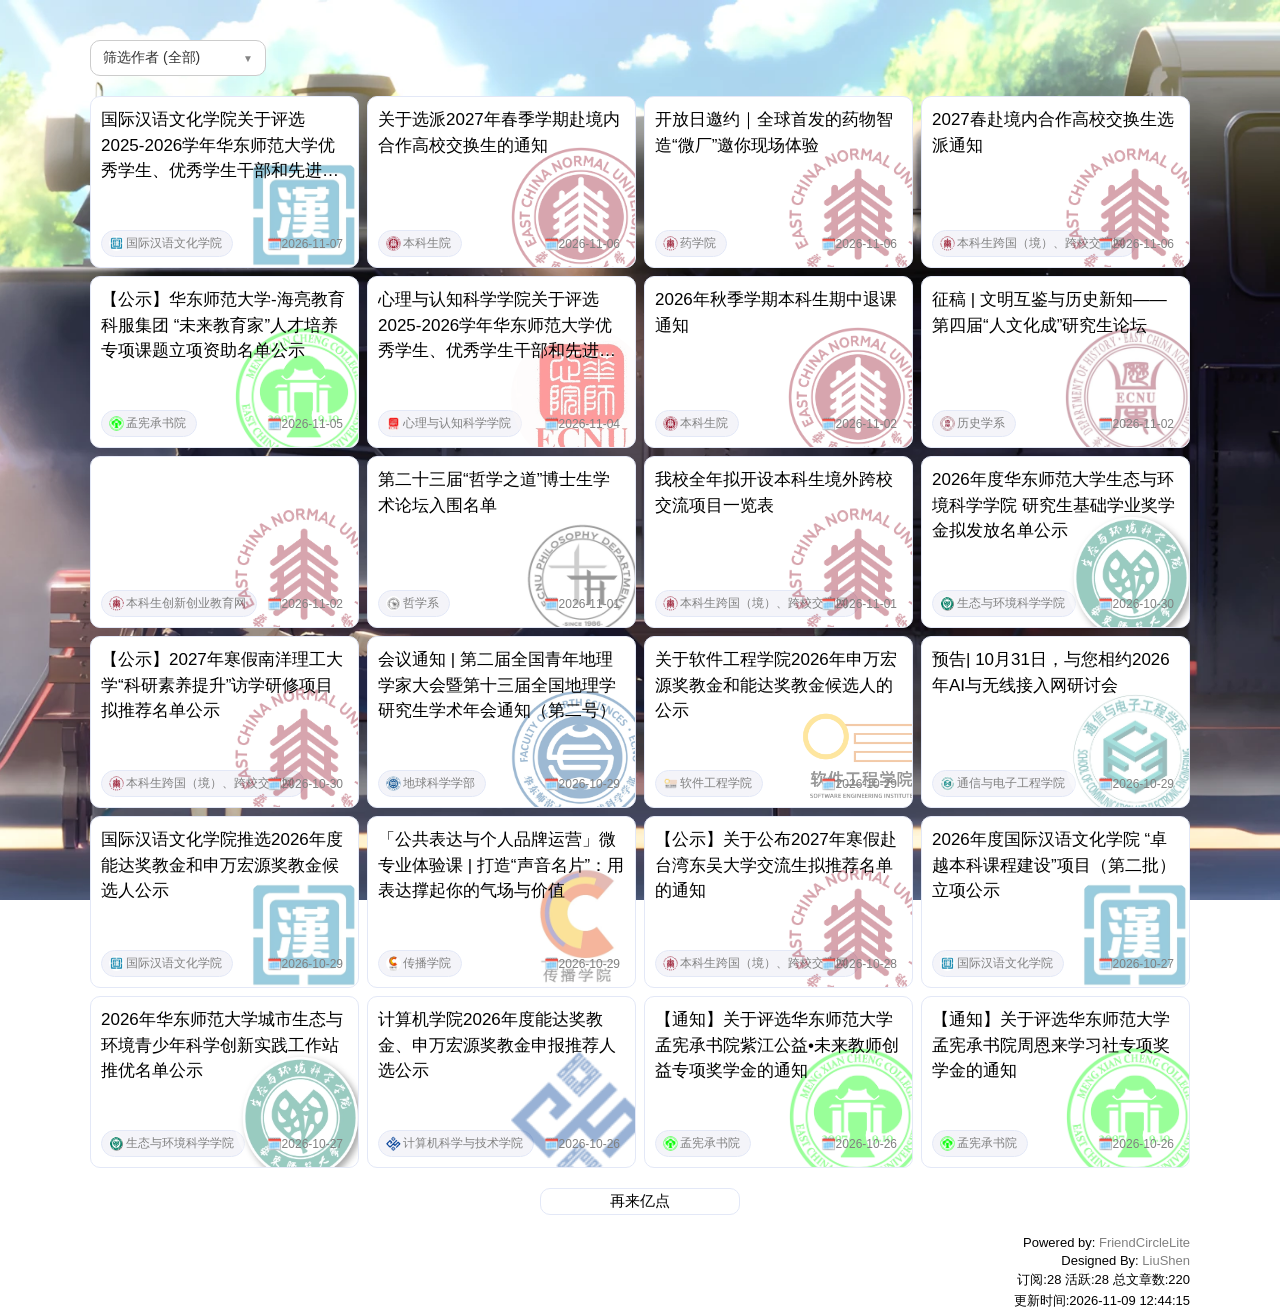
<file: index.html>
<!DOCTYPE html>
<html lang="zh-CN" data-theme="light">
  <head>
    <meta charset="UTF-8" />
    <link rel="icon" href="./favicon.ico" type="image/x-icon" />
    <link rel="shortcut icon" href="./favicon.ico" type="image/x-icon" />
    <meta
      name="description"
      content="🐱一个精简版，无后端，且仅利用github action运行的精简版友链朋友圈程序，兼容fc的json格式信息，同时支持推送友圈更新，支持他人订阅个人站点并在更新时发送邮箱推送。"
    />
    <meta name="viewport" content="width=device-width, initial-scale=1.0" />
    <title>ECNU Minus</title>
  </head>
  <style>
    body {
      background-image: url("./bg-light.webp");
      background-size: cover;
      background-attachment: fixed;
      background-repeat: no-repeat;
      background-position: center;
      font-family: Arial, sans-serif;
      display: flex;
      flex-direction: column;
      justify-content: center;
      align-items: center;
      height: 100vh;
      margin: 0;
      overflow-y: scroll;
      overflow-x: hidden;
      height: fit-content;
    }

    #theme-toggle {
      z-index: 1000;
      position: fixed;
      bottom: 20px;
      right: 20px;
      width: 90px;
      height: 30px;
      background-color: #007bff;
      color: white;
      border: none;
      border-radius: 20px;
      font-size: 16px;
      cursor: pointer;
      display: flex;
      align-items: center;
      justify-content: center;
      box-shadow: 0 4px 8px rgba(0, 0, 0, 0.2);
    }

    .root-container {
      width: 100%;
      margin-top: 40px;
      max-width: 1100px;
    }

    @media (max-width: 1200px) {
      .root-container {
        max-width: 95%;
        margin-top: 20px;
      }
    }

    .avatar {
      width: 150px;
      height: 150px;
      border-radius: 50%;
    }

    p {
      color: #666;
      margin-bottom: 30px;
    }

    .button-container {
      margin-top: 20px;
      display: flex;
      justify-content: center;
      gap: 10px;
    }

    .button {
      background-color: rgb(255, 255, 255);
      border: 2px solid #007bff;
      color: #007bff;
      padding: 10px 20px;
      border-radius: 25px;
      text-decoration: none;
      font-size: 16px;
      font-weight: bold;
      display: inline-block;
      transition: background-color 0.3s, color 0.3s;
    }

    .button:hover {
      background-color: #007bff;
      color: white;
    }

    .card-author,
    .card-date {
      height: fit-content !important;
    }

    .scroll-down-icon {
      position: absolute;
      bottom: 20px;
      height: 24px;
      color: #007bff;
      animation: bounce 1.5s infinite;
    }

    .scroll-down-icon::before,
    .scroll-down-icon::after {
      content: "";
      position: absolute;
      top: 50%;
      left: 50%;
      width: 12px;
      height: 12px;
      opacity: 0.8;
      border-left: 3px solid #007bff;
      border-bottom: 3px solid #007bff;
      transform: translate(-50%, -50%) rotate(-45deg);
    }

    .scroll-down-icon::after {
      top: 80%;
      opacity: 0.6;
    }

    @keyframes bounce {
      0%,
      100% {
        transform: translateY(0);
        opacity: 0.6;
      }

      50% {
        transform: translateY(-10px);
        opacity: 1;
      }
    }

    /* 暗色模式样式 */
    [data-theme="dark"] body {
      background-image: url("./bg-dark.webp");
      color: #ffffff;
    }

    [data-theme="dark"] .container {
      background: rgba(30, 30, 30, 0.8);
    }

    [data-theme="dark"] p {
      color: #cccccc;
    }

    [data-theme="dark"] .button {
      background-color: #333333;
      border: 2px solid #007bff;
      color: #007bff;
    }

    [data-theme="dark"] .button:hover {
      background-color: #007bff;
      color: white;
    }

    [data-theme="dark"] .scroll-down-icon {
      color: #007bff;
    }
  </style>

  <body>
    <div class="root-container">
      <div id="friend-circle-lite-root"></div>
    </div>
    <script>
      if (typeof UserConfig === "undefined") {
        var UserConfig = {
          // 填写你的fc Lite地址
          private_api_url: "./",
          // 点击加载更多时，一次最多加载几篇文章，默认20
          page_turning_number: 24,
          // 头像加载失败时，默认头像地址
          error_img: "./favicon.ico", // 'https://i.p-i.vip/30/20240815-66bced9226a36.webp'
        };
      }
    </script>
    <link rel="stylesheet" href="./main/fclite.css" />
    <script src="./main/fclite.js"></script>
  </body>


  <style>
    :root {
      --text-color-light: #000000;
      --text-color-dark: #f7f7fa;
      --background-color-light: #f4f4f9;
      --background-color-dark: #181818;
      --container-bg-color-light: white;
      --container-bg-color-dark: #1d1e22;
      --hover-color: #3498db;
      --author-color-light: gray;
      --author-color-dark: #b3b3b3;
      --modal-bg-blur: 25px;
      --shadow-color-light: rgba(0, 0, 0, 0.1);
      --shadow-color-dark: rgba(255, 255, 255, 0.1);
      --border-color-light: #e3e8f7;
      --border-color-dark: #42444a;
    }

    [data-theme="light"] {
      --text-color: var(--text-color-light);
      --background-color: var(--background-color-light);
      --tag-bg-color: #bfbfbf;
      --container-bg-color: var(--container-bg-color-light);
      --author-color: var(--author-color-light);
      --shadow-color: var(--shadow-color-light);
      --border-color: var(--border-color-light);
      --modal-bg-color: rgba(255, 255, 255, 0.5);
      --modal-content-bg-color: rgba(239, 250, 255, 0.5);
      --load-more-btn-bg-color: var(--container-bg-color);
    }

    [data-theme="dark"] {
      --text-color: var(--text-color-dark);
      --background-color: var(--background-color-dark);
      --tag-bg-color: #474747;
      --container-bg-color: var(--container-bg-color-dark);
      --author-color: var(--author-color-dark);
      --shadow-color: var(--shadow-color-dark);
      --border-color: var(--border-color-dark);
      --modal-bg-color: rgba(0, 0, 0, 0.3);
      --modal-content-bg-color: rgba(20, 20, 20, 0.5);
      --load-more-btn-bg-color: var(--container-bg-color);
    }

    #friend-circle-lite-root {
      width: 100%;
    }

    #random-article {
      display: flex;
      position: relative;
      width: 100%;
      margin: 8px 0;
      background-color: var(--container-bg-color);
      border-radius: 10px;
      border: 1px solid var(--border-color);
      height: 210px;
      transition: border 0.3s;
    }

    .random-container {
      position: relative;
      margin: 20px;
      width: 90%;
      height: 170px;
    }

    .random-container:hover .random-title {
      font-size: 32px;
    }

    .random-author {
      font-size: 14px;
      color: var(--author-color);
      margin-bottom: 10px;
    }

    .random-container-title {
      font-size: 20px;
      font-weight: 700;
      margin-bottom: 20px;
    }

    .random-title {
      margin-bottom: 10px;
      font-size: 30px;
      transition: font-size 0.3s ease-in-out;
      white-space: nowrap;
      overflow: hidden;
      text-overflow: ellipsis;
    }

    .random-button-container {
      position: absolute;
      bottom: 20px;
      right: 20px;
      border: none;
      border-radius: 20px;
      cursor: pointer;
      font-size: 14px;
      transition: background-color 0.3s ease-in-out;
    }

    .random-button-container a {
      margin-right: 10px;
      color: #aaaaaa !important;
      text-decoration: none !important;
    }

    .random-link-button {
      padding: 10px 20px;
      border: none;
      border-radius: 20px;
      background-color: var(--hover-color);
      color: #fff;
      cursor: pointer;
      font-size: 14px;
      transition: background-color 0.3s ease-in-out;
    }

    .modal {
      position: fixed;
      top: 0;
      left: 0;
      width: 100%;
      height: 100%;
      background-color: var(--modal-bg-color);
      backdrop-filter: blur(var(--modal-bg-blur));
      -webkit-backdrop-filter: blur(var(--modal-bg-blur));
      z-index: 999;
      opacity: 0;
      visibility: hidden;
      transition: opacity 0.3s ease-in-out, visibility 0.3s ease-in-out;
    }

    .modal-open {
      opacity: 1;
      visibility: visible;
    }

    .modal-content {
      opacity: 0;
      position: relative;
      top: 50%;
      left: 50%;
      transform: translate(-50%, -50%) translateY(-50px);
      width: 350px;
      background-color: var(--modal-content-bg-color);
      padding: 20px;
      border: 1px solid var(--border-color);
      z-index: 1000;
      max-height: 90%;
      overflow: hidden;
      border-radius: 20px;
      transition: transform 0.3s ease-in-out, opacity 0.3s ease-in-out;
    }

    .modal.modal-open .modal-content {
      transform: translate(-50%, -50%) translateY(0);
      opacity: 1;
    }

    .modal-content:hover #modal-bg {
      transform: scale(1.1);
    }

    @media screen and (max-width: 440px) {
      .modal-content {
        width: 80%;
      }
    }

    #modal-bg {
      position: absolute;
      filter: blur(5px);
      opacity: 0.2;
      z-index: 0;
      border-radius: 125px 125px 12px 125px !important;
      margin: 0 !important;
      width: 250px;
      height: 250px;
      right: -20px;
      bottom: -20px;
      transition: transform 0.6s ease !important;
    }

    #modal-author-avatar {
      display: block;
      margin: 5px auto !important;
      border-radius: 50% !important;
      width: 110px;
      height: 110px;
    }

    #modal-author-name-link {
      display: block;
      text-align: center;
      font-size: 15px;
      margin: 15px 0;
      color: var(--hover-color);
      text-decoration: none;
    }

    #modal-author-name-link:hover {
      text-decoration: underline;
    }

    .modal-content hr {
      margin: 20px 0;
    }

    #modal-articles-container {
      position: relative;
      z-index: 1;
      border-top: var(--hover-color) double 2px;
      margin-top: 20px;
      padding-top: 10px;
    }

    .modal-article {
      display: flex;
      flex-wrap: wrap;
      margin-bottom: 10px;
      padding-bottom: 10px;
      border-bottom: var(--hover-color) dashed 1px;
    }

    .modal-article .modal-article-title {
      color: var(--text-color);
      font-size: 18px;
      line-height: 1.2;
      cursor: pointer;
      max-height: 2.5em;
      width: 100%;
      margin-bottom: 5px;
      text-decoration: none;
      display: -webkit-box;
      -webkit-line-clamp: 2;
      line-clamp: 2;
      -webkit-box-orient: vertical;
      overflow: hidden;
      text-overflow: ellipsis;
    }

    .modal-article .modal-article-title:hover {
      color: var(--hover-color);
      text-decoration: underline;
    }

    .modal-article .modal-article-date {
      font-size: 12px;
      width: 100%;
      color: var(--author-color);
      padding: 5px;
      cursor: default;
      text-align: right;
    }

    .articles-container {
      display: grid;
      grid-template-columns: repeat(auto-fill, minmax(220px, 1fr));
      gap: 8px;
      width: 100%;
    }

    .card {
      background-color: var(--container-bg-color);
      border-radius: 10px;
      padding: 10px;
      border: 1px solid var(--border-color);
      position: relative;
      overflow: hidden;
      display: flex;
      flex-direction: column;
      justify-content: space-between;
      height: 150px;
      transition: border 0.3s;
    }

    .card:hover,
    #random-article:hover {
      border: 1px solid var(--hover-color);
    }

    .card-title {
      z-index: 1;
      font-size: 17px;
      color: var(--text-color);
      font-weight: 520;
      cursor: pointer;
      margin-bottom: 10px;
      line-height: 1.5;
      max-height: 4.5em;
      overflow: hidden;
      text-overflow: ellipsis;
      display: -webkit-box;
      -webkit-line-clamp: 3;
      line-clamp: 3;
      -webkit-box-orient: vertical;
      transition: color 0.3s;
    }

    .card-title:hover {
      color: var(--hover-color);
      text-decoration: underline;
    }

    .card-author,
    .card-date {
      font-size: 12px;
      color: var(--author-color);
      padding: 5px;
      line-height: 15px;
    }

    .card-author:hover {
      box-shadow: 0 4px 8px rgba(0, 0, 0, 0.2);
    }

    .card-author {
      cursor: pointer;
      background-color: var(--background-color);
      border: 1px solid var(--border-color);
      border-radius: 15px;
      display: flex;
      padding-right: 10px;
      width: fit-content;
      align-items: center;
      transition: box-shadow 0.2s;
    }

    #friend-circle-lite-root .card-author img {
      border-radius: 50%;
      width: 15px;
      height: 15px;
      margin: 0 2px !important;
      object-fit: cover;
    }

    .card-date {
      position: absolute;
      z-index: 1;
      bottom: 10px;
      cursor: default;
      right: 10px;
      display: flex;
      align-items: center;
    }

    #friend-circle-lite-root .card-bg {
      cursor: default;
      z-index: 0;
      border-radius: 50% !important;
      margin: 0 !important;
      position: absolute;
      bottom: -20px;
      right: -16px;
      width: 140px;
      height: 140px;
      opacity: 0.4;
      transition: transform 0.6s ease, bottom 0.3s ease, right 0.3s ease;
    }

    #friend-circle-lite-root .card:hover .card-bg {
      transform: scale(1.1);
      bottom: -10px;
      right: -8px;
    }

    #load-more-btn {
      color: var(--text-color);
      font-size: 15px;
      background-color: var(--container-bg-color);
      cursor: pointer;
      width: 200px;
      border-radius: 10px;
      border: 1px solid var(--border-color);
      padding: 3px;
      transition: all 0.3s;
      margin: 20px auto;
      display: block;
    }

    #load-more-btn:hover {
      background-color: var(--hover-color);
      width: 300px;
      color: white;
    }

    #stats-container {
      font-size: 13px;
      text-align: right;
      margin-top: 20px;
    }

    #stats-container > * {
      margin-bottom: 3px;
    }

    #stats-container a {
      color: var(--author-color);
      text-decoration: none;
    }

    #filter-container {
      display: flex;
      justify-content: center;
      align-items: center;
      margin: 20px 0;
      padding: 12px 20px;
      background: rgba(255, 255, 255, 0.85);
      border-radius: 16px;
      box-shadow: 0 2px 8px rgba(0, 0, 0, 0.1);
      backdrop-filter: blur(6px);
      max-width: 100%;
      flex-wrap: wrap;
      gap: 12px;
    }

    #author-filter {
      padding: 8px 16px;
      font-size: 15px;
      border: 1.5px solid #007bff;
      border-radius: 24px;
      background-color: white;
      color: #333;
      outline: none;
      min-width: 160px;
      max-width: 300px;
      appearance: none;
      background-repeat: no-repeat;
      background-position: right 12px center;
      background-size: 16px;
      padding-right: 36px;
    }

    #author-filter:focus {
      border-color: #0056b3;
      box-shadow: 0 0 0 2px rgba(0, 123, 255, 0.25);
    }

    [data-theme="dark"] #filter-container {
      background: rgba(40, 40, 40, 0.9);
      box-shadow: 0 2px 8px rgba(0, 0, 0, 0.3);
    }

    [data-theme="dark"] #author-filter {
      background-color: #2a2a2a;
      color: #f0f0f0;
      border-color: #007bff;
    }

    @media (max-width: 600px) {
      #filter-container {
        flex-direction: column;
        padding: 16px;
        gap: 10px;
      }

      #author-filter {
        width: 100%;
        min-width: auto;
      }
    }
  </style>
</html>
</file>
<file: main/fclite.css>
:root {
    --text-color-light: #000000;
    --text-color-dark: #F7F7FA;
    --background-color-light: #f4f4f9;
    --background-color-dark: #181818;
    --container-bg-color-light: white;
    --container-bg-color-dark: #1D1E22;
    --hover-color: #3498db;
    --author-color-light: gray;
    --author-color-dark: #b3b3b3;
    --modal-bg-blur: 25px;
    --shadow-color-light: rgba(0, 0, 0, 0.1);
    --shadow-color-dark: rgba(255, 255, 255, 0.1);
    --border-color-light: #e3e8f7;
    --border-color-dark: #42444a;
}

[data-theme=light] {
    --text-color: var(--text-color-light);
    --background-color: var(--background-color-light);
    --tag-bg-color: #bfbfbf;
    --container-bg-color: var(--container-bg-color-light);
    --author-color: var(--author-color-light);
    --shadow-color: var(--shadow-color-light);
    --border-color: var(--border-color-light);
    --modal-bg-color: rgba(255, 255, 255, 0.5);
    --modal-content-bg-color: rgba(239, 250, 255, 0.5);
    --load-more-btn-bg-color: var(--container-bg-color);
}

[data-theme=dark] {
    --text-color: var(--text-color-dark);
    --background-color: var(--background-color-dark);
    --tag-bg-color: #474747;
    --container-bg-color: var(--container-bg-color-dark);
    --author-color: var(--author-color-dark);
    --shadow-color: var(--shadow-color-dark);
    --border-color: var(--border-color-dark);
    --modal-bg-color: rgba(0, 0, 0, 0.3);
    --modal-content-bg-color: rgba(20, 20, 20, 0.5);
    --load-more-btn-bg-color: var(--container-bg-color);
}

#friend-circle-lite-root {
    width: 100%;
}

#random-article {
    display: flex;
    position: relative;
    width: 100%;
    margin: 8px 0;
    background-color: var(--container-bg-color);
    border-radius: 10px;
    border:1px solid var(--border-color);
    height: 210px;
    transition: border 0.3s;
}

.random-container {
    position: relative;
    margin: 20px;
    width: 90%;
    height: 170px;
}

.random-container:hover .random-title {
    font-size: 32px;
}

.random-author {
    font-size: 14px;
    color: var(--author-color);
    margin-bottom: 10px;
}

.random-container-title {
    font-size: 20px;
    font-weight: 700;
    margin-bottom: 20px;
}

.random-title {
    margin-bottom: 10px;
    font-size: 30px;
    transition: font-size 0.3s ease-in-out;
    white-space: nowrap;
    overflow: hidden;
    text-overflow: ellipsis;
}

.random-button-container {
    position: absolute;
    bottom: 20px;
    right: 20px;
    border: none;
    border-radius: 20px;
    cursor: pointer;
    font-size: 14px;
    transition: background-color 0.3s ease-in-out;
}

.random-button-container a {
    margin-right: 10px;
    color: #aaaaaa !important;
    text-decoration: none !important;
}

.random-link-button {
    padding: 10px 20px;
    border: none;
    border-radius: 20px;
    background-color: var(--hover-color);
    color: #fff;
    cursor: pointer;
    font-size: 14px;
    transition: background-color 0.3s ease-in-out;
}

.modal {
    position: fixed;
    top: 0;
    left: 0;
    width: 100%;
    height: 100%;
    background-color: var(--modal-bg-color);
    backdrop-filter: blur(var(--modal-bg-blur));
    -webkit-backdrop-filter: blur(var(--modal-bg-blur));
    z-index: 999;
    opacity: 0;
    visibility: hidden;
    transition: opacity 0.3s ease-in-out, visibility 0.3s ease-in-out;
}

.modal-open {
    opacity: 1;
    visibility: visible;
}

.modal-content {
    opacity: 0;
    position: relative;
    top: 50%;
    left: 50%;
    transform: translate(-50%, -50%) translateY(-50px);
    width: 350px;
    background-color: var(--modal-content-bg-color);
    padding: 20px;
    border: 1px solid var(--border-color);
    z-index: 1000;
    max-height: 90%;
    overflow: hidden;
    border-radius: 20px;
    transition: transform 0.3s ease-in-out, opacity 0.3s ease-in-out;
}

.modal.modal-open .modal-content {
    transform: translate(-50%, -50%) translateY(0);
    opacity: 1;
}

.modal-content:hover #modal-bg  {
    transform: scale(1.1);
}

@media screen and (max-width: 440px) {
    .modal-content {
        width: 80%;
    }
}

#modal-bg {
    position: absolute;
    filter: blur(5px);
    opacity: 0.2;
    z-index: 0;
    border-radius: 125px 125px 12px 125px !important;
    margin: 0 !important;
    width: 250px;
    height: 250px;
    right: -20px;
    bottom: -20px;
    transition: transform 0.6s ease !important;
}

#modal-author-avatar {
    display: block;
    margin: 5px auto !important;
    border-radius: 50% !important;
    width: 110px;
    height: 110px;
}

#modal-author-name-link {
    display: block;
    text-align: center;
    font-size: 15px;
    margin: 15px 0;
    color: var(--hover-color);
    text-decoration: none;
}

#modal-author-name-link:hover {
    text-decoration: underline;
}

.modal-content hr {
    margin: 20px 0;
}

#modal-articles-container {
    position: relative;
    z-index: 1;
    border-top: var(--hover-color) double 2px;
    margin-top: 20px;
    padding-top: 10px;
}

.modal-article {
    display: flex;
    flex-wrap: wrap;
    margin-bottom: 10px;
    padding-bottom: 10px;
    border-bottom: var(--hover-color) dashed 1px;
}

.modal-article .modal-article-title {
    color: var(--text-color);
    font-size: 18px;
    line-height: 1.2;
    cursor: pointer;
    max-height: 2.5em;
    width: 100%;
    margin-bottom: 5px;
    text-decoration: none;
    display: -webkit-box;
    -webkit-line-clamp: 2;
    line-clamp: 2;
    -webkit-box-orient: vertical;
    overflow: hidden;
    text-overflow: ellipsis;
}

.modal-article .modal-article-title:hover {
    color: var(--hover-color);
    text-decoration: underline;
}

.modal-article .modal-article-date {
    font-size: 12px;
    width: 100%;
    color: var(--author-color);
    padding: 5px;
    cursor: default;
    text-align: right;
}

.articles-container {
    display: grid;
    grid-template-columns: repeat(auto-fill, minmax(220px, 1fr));
    gap: 8px;
    width: 100%;
}

.card {
    background-color: var(--container-bg-color);
    border-radius: 10px;
    padding: 10px;
    border: 1px solid var(--border-color);
    position: relative;
    overflow: hidden;
    display: flex;
    flex-direction: column;
    justify-content: space-between;
    height: 150px;
    transition: border 0.3s;
}

.card:hover,
#random-article:hover {
    border: 1px solid var(--hover-color);
}

.card-title {
    z-index: 1;
    font-size: 17px;
    color: var(--text-color);
    font-weight: 520;
    cursor: pointer;
    margin-bottom: 10px;
    line-height: 1.5;
    max-height: 4.5em;
    overflow: hidden;
    text-overflow: ellipsis;
    display: -webkit-box;
    -webkit-line-clamp: 3;
    line-clamp: 3;
    -webkit-box-orient: vertical;
    transition: color 0.3s;
}

.card-title:hover {
    color: var(--hover-color);
    text-decoration: underline;
}

.card-author,
.card-date {
    font-size: 12px;
    color: var(--author-color);
    padding: 5px;
    line-height: 15px;
}

.card-author:hover {
    box-shadow: 0 4px 8px rgba(0, 0, 0, 0.2);
}

.card-author {
    cursor: pointer;
    background-color: var(--background-color);
    border: 1px solid var(--border-color);
    border-radius: 15px;
    display: flex;
    padding-right: 10px;
    width: fit-content;
    align-items: center;
    transition: box-shadow 0.2s;
}

#friend-circle-lite-root .card-author img {
    border-radius: 50%;
    width: 15px;
    height: 15px;
    margin: 0 2px !important;
    object-fit: cover;
}

.card-date {
    position: absolute;
    z-index: 1;
    bottom: 10px;
    cursor: default;
    right: 10px;
    display: flex;
    align-items: center;
}

#friend-circle-lite-root .card-bg {
    cursor: default;
    z-index: 0;
    border-radius: 50% !important;
    margin: 0 !important;
    position: absolute;
    bottom: -20px;
    right: -16px;
    width: 140px;
    height: 140px;
    opacity: 0.4;
    transition: transform 0.6s ease, bottom 0.3s ease, right 0.3s ease;
}

#friend-circle-lite-root .card:hover .card-bg {
    transform: scale(1.1);
    bottom: -10px;
    right: -8px;
}

#load-more-btn {
    color: var(--text-color);
    font-size: 15px;
    background-color: var(--container-bg-color);
    cursor: pointer;
    width: 200px;
    border-radius: 10px;
    border: 1px solid var(--border-color);
    padding: 3px;
    transition: all 0.3s;
    margin: 20px auto;
    display: block;
}

#load-more-btn:hover {
    background-color: var(--hover-color);
    width: 300px;
    color: white;
}

#stats-container {
    font-size: 13px;
    text-align: right;
    margin-top: 20px;
}

#stats-container > * {
    margin-bottom: 3px;
}

#stats-container a {
    color: var(--author-color);
    text-decoration: none;
}

#filter-container {
    display: flex;
    justify-content: center;
    align-items: center;
    margin: 20px 0;
    padding: 12px 20px;
    background: rgba(255, 255, 255, 0.85);
    border-radius: 16px;
    box-shadow: 0 2px 8px rgba(0, 0, 0, 0.1);
    backdrop-filter: blur(6px);
    max-width: 100%;
    flex-wrap: wrap;
    gap: 12px;
}

#author-filter {
    padding: 8px 16px;
    font-size: 15px;
    border: 1.5px solid #007BFF;
    border-radius: 24px;
    background-color: white;
    color: #333;
    outline: none;
    min-width: 160px;
    max-width: 300px;
    appearance: none;
    background-repeat: no-repeat;
    background-position: right 12px center;
    background-size: 16px;
    padding-right: 36px;
}

#author-filter:focus {
    border-color: #0056b3;
    box-shadow: 0 0 0 2px rgba(0, 123, 255, 0.25);
}

[data-theme="dark"] #filter-container {
    background: rgba(40, 40, 40, 0.9);
    box-shadow: 0 2px 8px rgba(0, 0, 0, 0.3);
}

[data-theme="dark"] #author-filter {
    background-color: #2a2a2a;
    color: #f0f0f0;
    border-color: #007BFF;
}

@media (max-width: 600px) {
    #filter-container {
        flex-direction: column;
        padding: 16px;
        gap: 10px;
    }

    #author-filter {
        width: 100%;
        min-width: auto;
    }
}
</file>
